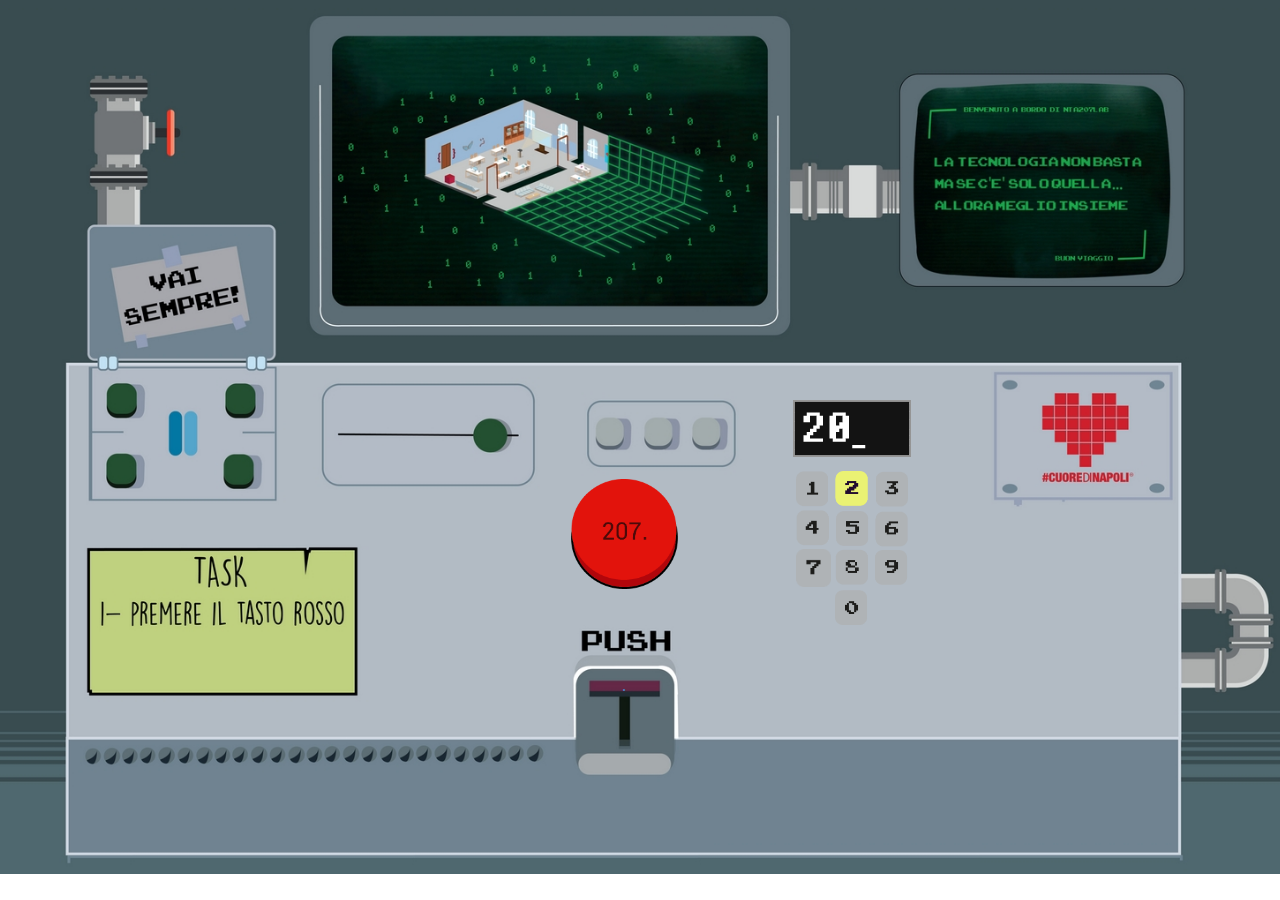
<file: index.html>
<!DOCTYPE html>
<html style="font-size: 16px;">
  <head>
    <meta name="viewport" content="width=device-width, initial-scale=1.0">
    <meta charset="utf-8">
    <meta name="keywords" content="">
    <meta name="description" content="">
    <meta name="page_type" content="np-template-header-footer-from-plugin">
    <title>Schiattone</title>
    <link rel="stylesheet" href="nicepage.css" media="screen">
<link rel="stylesheet" href="Il-Pulsantòn.css" media="screen">
    <script class="u-script" type="text/javascript" src="jquery.js" defer=""></script>
    <script class="u-script" type="text/javascript" src="nicepage.js" defer=""></script>
    <meta name="generator" content="Nicepage 2.26.5, nicepage.com">
    <link rel="icon" href="images/favicon.png">
    <link id="u-theme-google-font" rel="stylesheet" href="https://fonts.googleapis.com/css?family=Roboto:100,100i,300,300i,400,400i,500,500i,700,700i,900,900i|Open+Sans:300,300i,400,400i,600,600i,700,700i,800,800i">
    
    
    <script type="application/ld+json">{
		"@context": "http://schema.org",
		"@type": "Organization",
		"name": "Accoglienza",
		"url": "index.html"
}</script>
    <meta property="og:title" content="Schiattone">
    <meta property="og:type" content="website">
    <meta name="theme-color" content="#478ac9">
    <link rel="canonical" href="index.html">
    <meta property="og:url" content="index.html">
  </head>
  <body data-home-page="Il-Pulsantòn.html" data-home-page-title="Il Pulsantòn" class="u-body u-overlap u-overlap-transparent">
    <section class="u-clearfix u-section-1" id="sec-ca3b">
      <div class="u-align-left u-container-style u-expanded-width-lg u-expanded-width-md u-expanded-width-sm u-group u-image u-image-1" data-image-width="1600" data-image-height="1000">
        <div class="u-container-layout u-container-layout-1">
          <img src="images/ezgif.com-gif-maker3.gif" alt="" class="u-image u-image-default u-image-2" data-image-width="120" data-image-height="60">
          <img src="images/favicon.png" alt="" class="u-image u-image-default u-image-3" data-image-width="323" data-image-height="333" data-href="https://view.genial.ly/5f7b2b476183a40d34a54950/interactive-image-patto-formativo-interattivo" data-target="_blank">
          <img src="images/ezgif.com-gif-maker2.gif" alt="" class="u-image u-image-default u-image-4" data-image-width="874" data-image-height="1200">
          <img src="images/7n7.png" alt="" class="u-image u-image-default u-image-5" data-image-width="399" data-image-height="429" data-href="Error.html">
          <a href="Error.html" class="u-active-none u-btn u-button-style u-hover-none u-none u-text-palette-1-base u-btn-1">.</a>
        </div>
      </div>
    </section>
    
    
    
  </body>
</html>
</file>
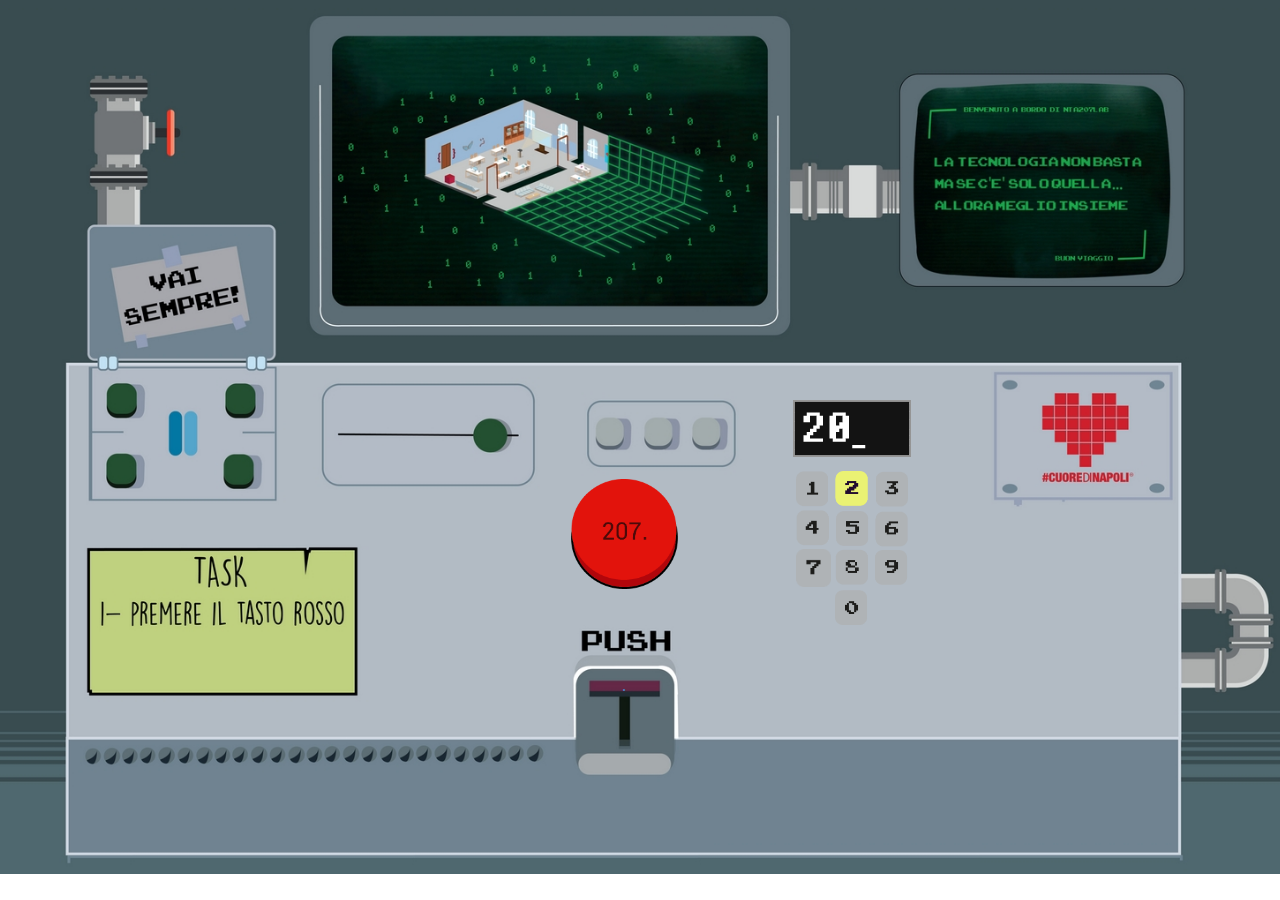
<file: Il-Pulsantòn.html>
<!DOCTYPE html>
<html style="font-size: 16px;">
  <head>
    <meta name="viewport" content="width=device-width, initial-scale=1.0">
    <meta charset="utf-8">
    <meta name="keywords" content="">
    <meta name="description" content="">
    <meta name="page_type" content="np-template-header-footer-from-plugin">
    <title>Schiattone</title>
    <link rel="stylesheet" href="nicepage.css" media="screen">
<link rel="stylesheet" href="Il-Pulsantòn.css" media="screen">
    <script class="u-script" type="text/javascript" src="jquery.js" defer=""></script>
    <script class="u-script" type="text/javascript" src="nicepage.js" defer=""></script>
    <meta name="generator" content="Nicepage 2.26.5, nicepage.com">
    <link rel="icon" href="images/favicon.png">
    <link id="u-theme-google-font" rel="stylesheet" href="https://fonts.googleapis.com/css?family=Roboto:100,100i,300,300i,400,400i,500,500i,700,700i,900,900i|Open+Sans:300,300i,400,400i,600,600i,700,700i,800,800i">
    
    
    <script type="application/ld+json">{
		"@context": "http://schema.org",
		"@type": "Organization",
		"name": "Accoglienza",
		"url": "index.html"
}</script>
    <meta property="og:title" content="Schiattone">
    <meta property="og:type" content="website">
    <meta name="theme-color" content="#478ac9">
    <link rel="canonical" href="index.html">
    <meta property="og:url" content="index.html">
  </head>
  <body class="u-body u-overlap u-overlap-transparent">
    <section class="u-clearfix u-section-1" id="sec-ca3b">
      <div class="u-align-left u-container-style u-expanded-width-lg u-expanded-width-md u-expanded-width-sm u-group u-image u-image-1" data-image-width="1600" data-image-height="1000">
        <div class="u-container-layout u-container-layout-1">
          <img src="images/ezgif.com-gif-maker3.gif" alt="" class="u-image u-image-default u-image-2" data-image-width="120" data-image-height="60">
          <img src="images/favicon.png" alt="" class="u-image u-image-default u-image-3" data-image-width="323" data-image-height="333" data-href="https://view.genial.ly/5f7b2b476183a40d34a54950/interactive-image-patto-formativo-interattivo" data-target="_blank">
          <img src="images/ezgif.com-gif-maker2.gif" alt="" class="u-image u-image-default u-image-4" data-image-width="874" data-image-height="1200">
          <img src="images/7n7.png" alt="" class="u-image u-image-default u-image-5" data-image-width="399" data-image-height="429" data-href="Error.html">
          <a href="Error.html" class="u-active-none u-btn u-button-style u-hover-none u-none u-text-palette-1-base u-btn-1">.</a>
        </div>
      </div>
    </section>
    
    
    
  </body>
</html>
</file>
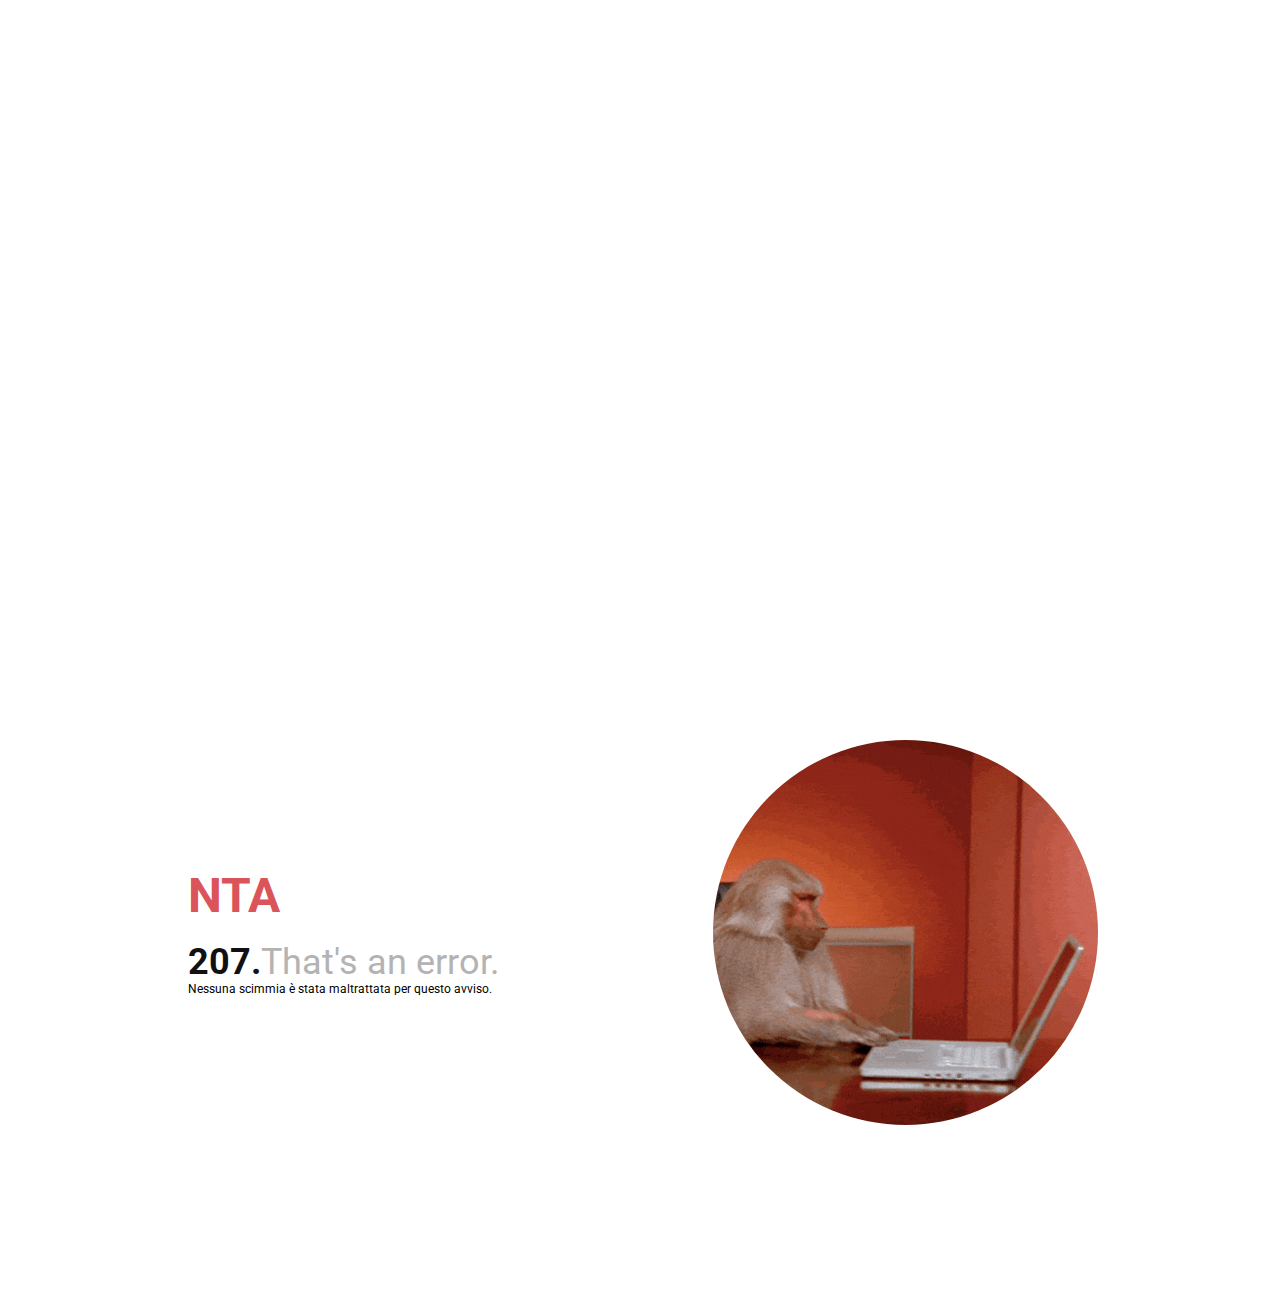
<file: Pagina-2.html>
<!DOCTYPE html>
<html style="font-size: 16px;">
  <head>
    <meta name="viewport" content="width=device-width, initial-scale=1.0">
    <meta charset="utf-8">
    <meta name="keywords" content="">
    <meta name="description" content="">
    <meta name="page_type" content="np-template-header-footer-from-plugin">
    <title>Pagina 2</title>
    <link rel="stylesheet" href="nicepage.css" media="screen">
<link rel="stylesheet" href="Pagina-2.css" media="screen">
    <script class="u-script" type="text/javascript" src="jquery.js" defer=""></script>
    <script class="u-script" type="text/javascript" src="nicepage.js" defer=""></script>
    <meta name="generator" content="Nicepage 2.26.5, nicepage.com">
    <link rel="icon" href="images/favicon.png">
    <link id="u-theme-google-font" rel="stylesheet" href="https://fonts.googleapis.com/css?family=Roboto:100,100i,300,300i,400,400i,500,500i,700,700i,900,900i|Open+Sans:300,300i,400,400i,600,600i,700,700i,800,800i">
    
    
    <script type="application/ld+json">{
		"@context": "http://schema.org",
		"@type": "Organization",
		"name": "Accoglienza",
		"url": "index.html"
}</script>
    <meta property="og:title" content="Pagina 2">
    <meta property="og:type" content="website">
    <meta name="theme-color" content="#478ac9">
    <link rel="canonical" href="index.html">
    <meta property="og:url" content="index.html">
  </head>
  <body class="u-body"><header class="u-clearfix u-header u-sticky u-header" id="sec-c222"><div class="u-clearfix u-sheet u-sheet-1"></div></header>
    <section class="u-align-left u-clearfix u-section-1" id="sec-f77d">
      <div class="u-clearfix u-sheet u-sheet-1">
        <div alt="" class="u-image u-image-circle u-image-1" data-image-width="1200" data-image-height="675"></div>
        <h1 class="u-text u-text-default u-text-palette-2-base u-text-1">NTA</h1>
        <h2 class="u-text u-text-default u-text-2"><b>207.</b>
          <font class="u-text-grey-30">That's an error.</font>
        </h2>
        <h3 class="u-text u-text-black u-text-3">Nessuna scimmia è stata&nbsp;maltrattata per questo avviso.</h3>
      </div>
    </section>
    
    
    <footer class="u-align-center u-clearfix u-footer" id="sec-ee47"><div class="u-clearfix u-sheet u-sheet-1"></div></footer>
  </body>
</html>
</file>
<file: Il-Pulsantòn.css>
.u-section-1 {min-height: 874px}
.u-section-1 .u-image-1 {width: 1412px; min-height: 874px; background-image: url("images/pulsanton-01.jpg"); margin: 0 auto 0 calc(((100% - 1140px) / 2) + -152px)}
.u-section-1 .u-container-layout-1 {padding: 30px}
.u-section-1 .u-image-2 {width: 120px; height: 60px; margin: 369px 388px 0 auto}
.u-section-1 .u-image-3 {width: 107px; height: 110px; margin: 20px auto 0}
.u-section-1 .u-image-4 {width: 112px; height: 154px; margin: -118px 392px 0 auto}
.u-section-1 .u-image-5 {width: 35px; height: 38px; margin: -76px 469px 0 auto}
.u-section-1 .u-btn-1 {background-image: none; border-style: none; margin: 86px auto 0 639px; padding: 0 35px} 

@media (max-width: 1199px){ .u-section-1 .u-image-1 {margin-right: initial; margin-left: initial; width: auto}
.u-section-1 .u-image-2 {margin-top: 349px; margin-right: 174px}
.u-section-1 .u-image-3 {margin-top: 40px; margin-right: 437px}
.u-section-1 .u-image-4 {width: 142px; height: 195px; margin-top: -130px; margin-right: 164px}
.u-section-1 .u-image-5 {width: 43px; height: 46px; margin-top: -96px; margin-right: 262px}
.u-section-1 .u-btn-1 {margin-top: 68px; margin-left: auto} }

@media (max-width: 991px){ .u-section-1 .u-image-2 {margin-top: 366px; margin-right: 102px}
.u-section-1 .u-image-3 {margin-top: 29px; margin-right: auto}
.u-section-1 .u-image-4 {margin-top: -119px; margin-right: 92px}
.u-section-1 .u-image-5 {margin-right: 190px}
.u-section-1 .u-btn-1 {margin-top: 50px} }

@media (max-width: 767px){ .u-section-1 .u-image-1 {min-height: 994px; width: auto; margin-right: initial; margin-left: initial}
.u-section-1 .u-container-layout-1 {padding-left: 10px; padding-right: 10px}
.u-section-1 .u-image-2 {margin-top: 423px; margin-right: 50px}
.u-section-1 .u-image-3 {margin-top: 38px}
.u-section-1 .u-image-4 {margin-top: -127px; margin-right: 39px}
.u-section-1 .u-image-5 {margin-right: 138px}
.u-section-1 .u-btn-1 {margin-top: 88px} }

@media (max-width: 575px){ .u-section-1 {min-height: 994px}
.u-section-1 .u-image-1 {width: 535px; margin-right: auto; margin-left: calc(((100% - 340px) / 2) + -145px)}
.u-section-1 .u-image-2 {margin-top: 528px; margin-right: 32px}
.u-section-1 .u-image-3 {margin-top: -22px; margin-left: 204px}
.u-section-1 .u-image-4 {width: 100px; height: 137px; margin-top: -56px; margin-right: 42px}
.u-section-1 .u-image-5 {width: 30px; height: 32px; margin-top: -67px; margin-right: 111px}
.u-section-1 .u-btn-1 {margin-top: 16px} }
</file>
<file: Pagina-2.css>
.u-section-1 .u-sheet-1 {min-height: 585px}
.u-section-1 .u-image-1 {width: 385px; height: 385px; background-image: url("images/b5ckwz8apczfbvsxedaz.gif"); background-position: 50% 50%; margin: 58px 112px 0 auto}
.u-section-1 .u-text-1 {font-weight: 700; margin: -255px auto 0 118px}
.u-section-1 .u-text-2 {margin: 20px auto 0 118px}
.u-section-1 .u-text-3 {font-size: 0.75rem; margin: 0 586px 60px 118px} 

@media (max-width: 1199px){ .u-section-1 .u-text-1 {width: 75px}
.u-section-1 .u-text-3 {width: auto; margin-right: 507px} }

@media (max-width: 991px){ .u-section-1 .u-sheet-1 {min-height: 695px}
.u-section-1 .u-image-1 {width: 319px; height: 319px; margin-top: 83px; margin-right: 32px}
.u-section-1 .u-text-1 {width: auto; margin-top: -205px; margin-left: 11px}
.u-section-1 .u-text-2 {width: auto; margin-top: 11px; margin-left: 11px}
.u-section-1 .u-text-3 {margin-right: 326px; margin-left: 11px} }

@media (max-width: 767px){ .u-section-1 .u-image-1 {width: 235px; height: 235px; margin-top: 34px; margin-right: 34px}
.u-section-1 .u-text-1 {margin-top: -79px; margin-left: 8px}
.u-section-1 .u-text-2 {margin-top: 8px; margin-left: 8px}
.u-section-1 .u-text-3 {margin-right: 149px; margin-left: 8px} }

@media (max-width: 575px){ .u-section-1 .u-sheet-1 {min-height: 500px}
.u-section-1 .u-image-1 {animation-duration: 1000ms; margin-top: 20px; margin-right: auto}
.u-section-1 .u-text-1 {margin-top: 20px; margin-left: auto}
.u-section-1 .u-text-2 {margin-top: 0; margin-left: 18px}
.u-section-1 .u-text-3 {margin-right: -13px; margin-left: 13px} }
</file>
